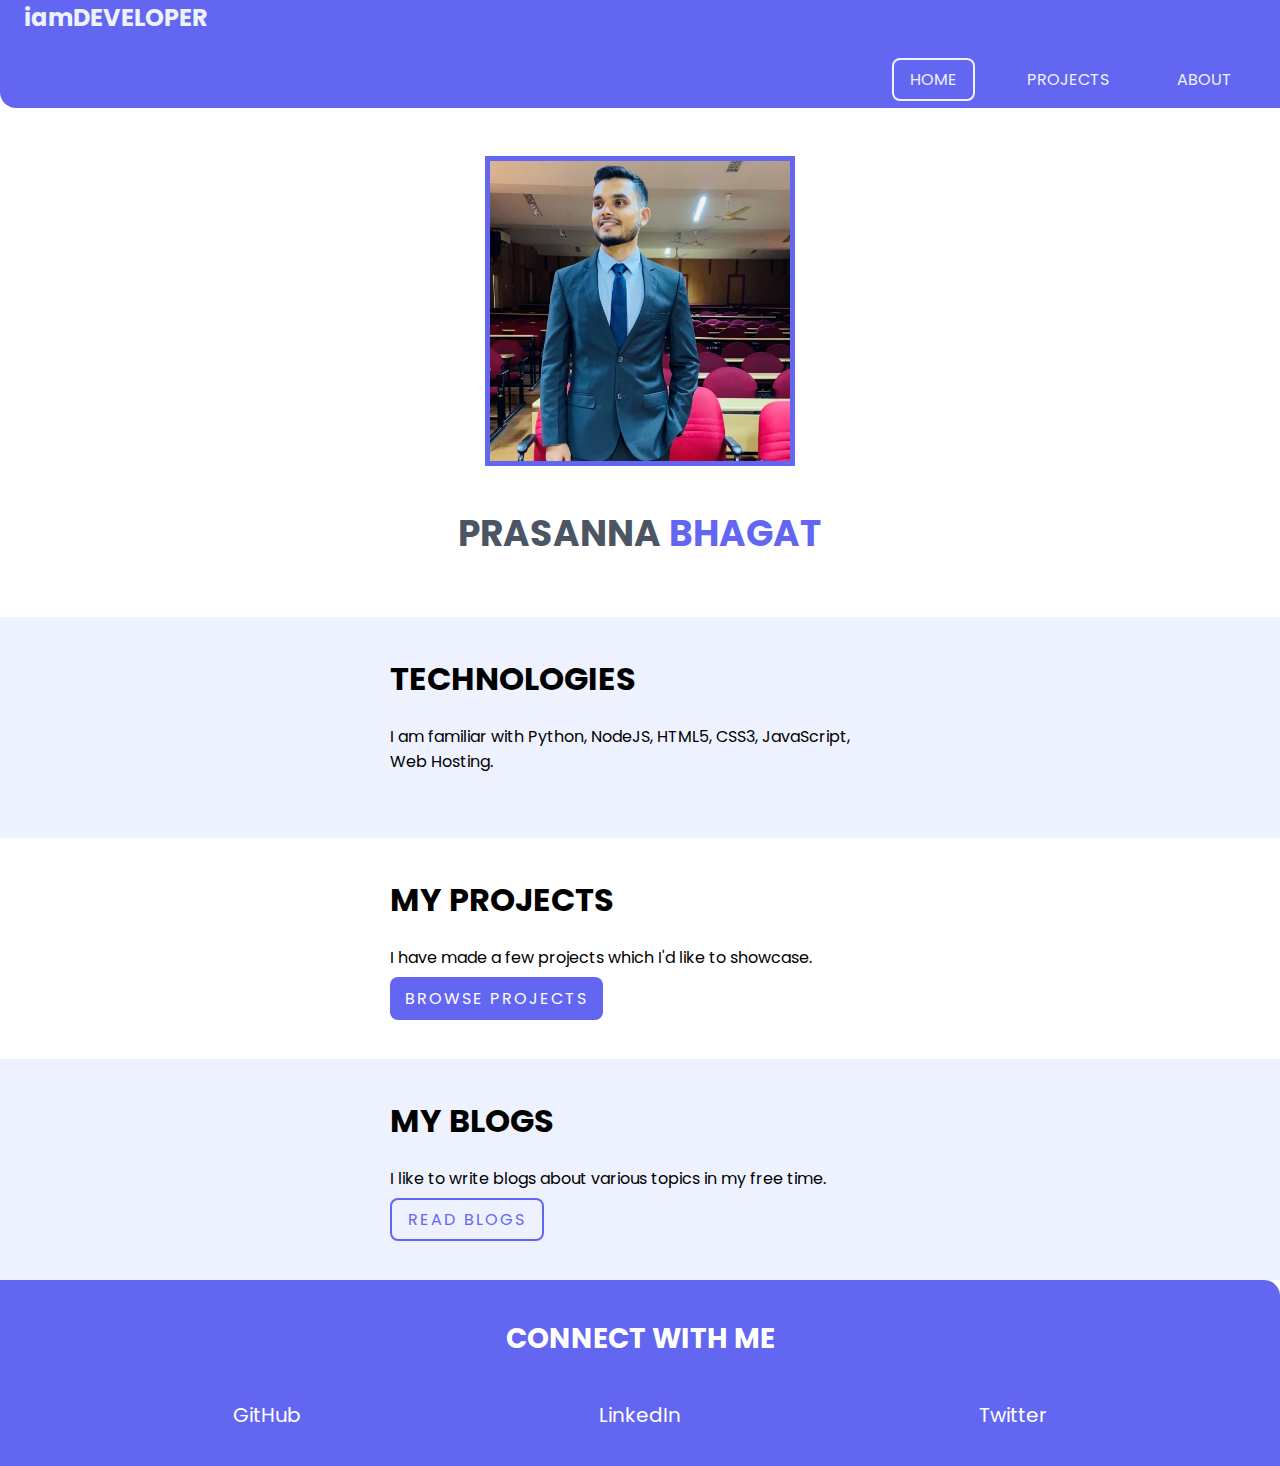
<file: index.html>
<!DOCTYPE html>
<html lang="en">
<head>
    <meta charset="UTF-8">
    <meta http-equiv="X-UA-Compatible" content="IE=edge">
    <meta name="viewport" content="width=device-width, initial-scale=1.0">
    <title>Home | Prasanna Bhagat</title>
    <link href="styles.css" rel="stylesheet">
</head>
<body>
    <nav class="navigation container-fluid">
        <div class="nav-brand"><a href="/"><strong>iamDEVELOPER</strong></a></div>

        <ul class="lists-non-bullet">
            <li class="lists-item-inline">
                <a class="links link-active" href="/">HOME</a>
            </li>
            <li class="lists-item-inline">
                <a class="links" href="/projects.html">PROJECTS</a>
            </li>
            <!-- <li class="lists-item-inline">
                <a class="links" href="/blogs.html">BLOGS</a>
            </li> -->
            <li class="lists-item-inline">
                <a class="links" href="/about.html">ABOUT</a>
            </li>
        </ul>
    </nav>

    <header class="header">

        <img class="header-img" src="Images/main (2).jpg" alt="profile">

        <h1 class="header-title">PRASANNA <sapn style="color: var(--primary-color)">BHAGAT</sapn>
        </h1>
    </header>

    <section class="section ow">
        <div class="container-centred container-fluid">
            <h1 class="section-title">TECHNOLOGIES</h1>
            <p>I am familiar with Python, NodeJS, HTML5, CSS3, JavaScript, Web Hosting.</p>

        </div>

    </section>


    <section class="section">
        <div class="container-fluid 
        container-centred">
            <h1 class="section-title">MY PROJECTS</h1>
            <p>I have made a few projects which I'd like to showcase.</p>
            <a href="/projects.html" class="links link-primary">BROWSE PROJECTS</a>
        </div>
    </section>

    <section class="section ow">
        <div class="container-centred container-fluid">
            <h1 class="section-title">MY BLOGS</h1>
            <p>I like to write blogs about various topics in my free time.</p>
            <a href="/blogs.html" class="links link-secondary">READ BLOGS</a>

        </div>

    </section>

    <footer class="footer container-fluid">
        <p class="footer-header">CONNECT WITH ME</p>
        <ul class="social-links lists-non-bullet">
            <li class="lists-item-inline">
                <a class="links" href="https://github.com/harshitbhagat10">GitHub</a>
            </li>
            <li class="lists-item-inline">
                <a class="links" href="https://www.linkedin.com/in/prasanna-bhagat-aba949156/">LinkedIn</a>
            </li>
            <li class="lists-item-inline">
                <a class="links" href="https://twitter.com/HarshitBhagat9">Twitter</a>
            </li>
        </ul>
    </footer>
    
</body>
</html>
</file>
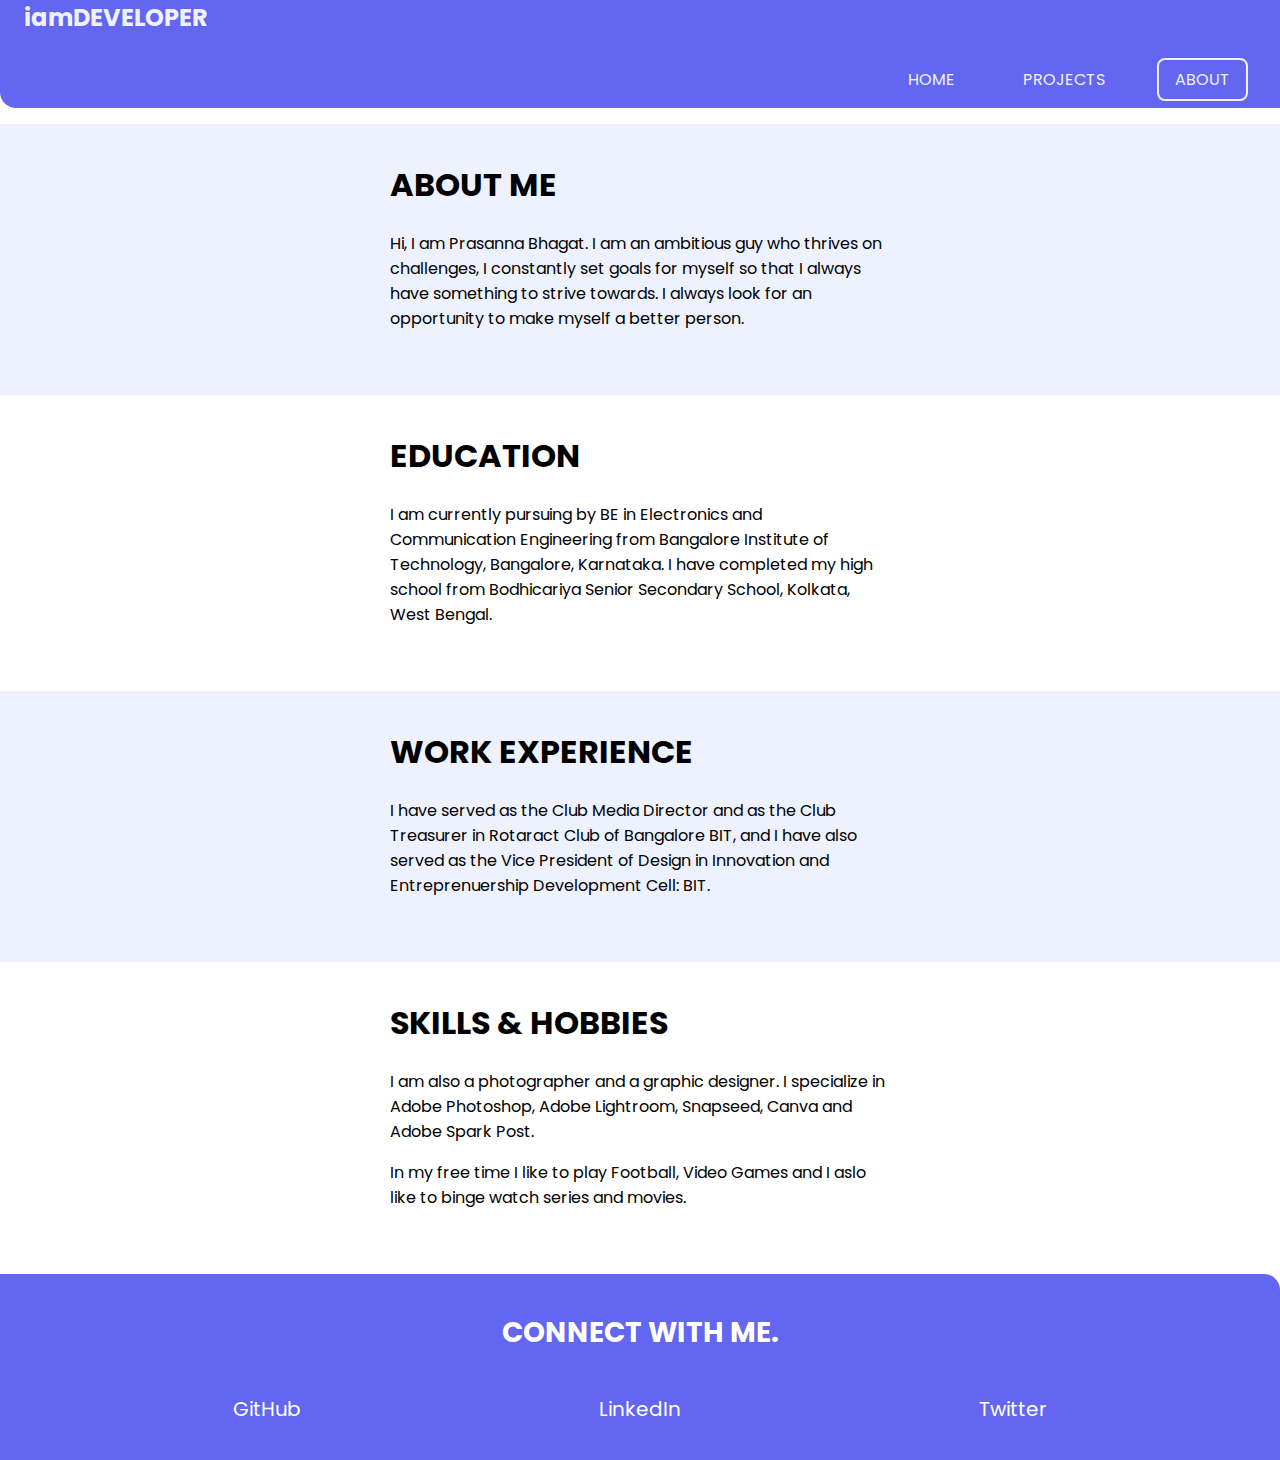
<file: about.html>
<!DOCTYPE html>
<html lang="en">

<head>
    <meta charset="UTF-8">
    <meta http-equiv="X-UA-Compatible" content="IE=edge">
    <meta name="viewport" content="width=device-width, initial-scale=1.0">
    <title>ABOUT | PRASANNA BHAGAT</title>
    <link href="styles.css" rel="stylesheet">
</head>

<body>
    <nav class="navigation container-fluid">
        <div class="nav-brand"><a href="index.html"><strong>iamDEVELOPER</strong></a></div>

        <ul class="lists-non-bullet">
            <li class="lists-item-inline">
                <a class="links" href="/">HOME</a>
            </li>
            <li class="lists-item-inline">
                <a class="links" href="/projects.html">PROJECTS</a>
            </li>
            <!-- <li class="lists-item-inline">
                <a class="links" href="/blogs.html">BLOGS</a>
            </li> -->
            <li class="lists-item-inline">
                <a class="links link-active" href="/about.html">ABOUT</a>
            </li>
        </ul>
    </nav>

    <section class="section ow">
        <div class="container-centred container-fluid">
            <h1 class="section-title">ABOUT ME</h1>
            <p>Hi, I am Prasanna Bhagat. I am an ambitious guy who thrives on challenges, I constantly set goals for
                myself so that I always have something to strive towards. I always look for an opportunity to make
                myself a better person.</p>

        </div>

    </section>

    <section class="section">
        <div class="container-fluid 
        container-centred">
            <h1 class="section-title">EDUCATION</h1>
            <p>I am currently pursuing by BE in Electronics and Communication Engineering from Bangalore Institute of
                Technology, Bangalore, Karnataka. I have completed my high school from Bodhicariya Senior Secondary
                School, Kolkata, West Bengal.
            </p>
        </div>
    </section>

    <section class="section ow">
        <div class="container-centred container-fluid">
            <h1 class="section-title">WORK EXPERIENCE</h1>
            <p>I have served as the Club Media Director and as the Club Treasurer in Rotaract Club of Bangalore BIT, and I have also served as the
                Vice President of Design in Innovation and Entreprenuership Development Cell: BIT. </p>

        </div>

    </section>

    <section class="section">
        <div class="container-fluid 
        container-centred">
            <h1 class="section-title">SKILLS & HOBBIES</h1>
            <p>I am also a photographer and a graphic designer. I specialize in Adobe Photoshop, Adobe Lightroom, Snapseed, Canva and Adobe Spark Post.
            </p>
            <p> In my free time I like to play Football, Video Games and I aslo like to binge watch series and movies.   
            </p>
        </div>
    </section>

    <footer class="footer container-fluid">
        <p class="footer-header">CONNECT WITH ME.</p>
        <ul class="social-links lists-non-bullet">
            <li class="lists-item-inline">
                <a class="links" href="https://github.com/harshitbhagat10">GitHub</a>
            </li>
            <li class="lists-item-inline">
                <a class="links" href="https://www.linkedin.com/in/prasanna-bhagat-aba949156/">LinkedIn</a>
            </li>
            <li class="lists-item-inline">
                <a class="links" href="https://twitter.com/HarshitBhagat9">Twitter</a>
            </li>
        </ul>
    </footer>
</body>

</html>
</file>
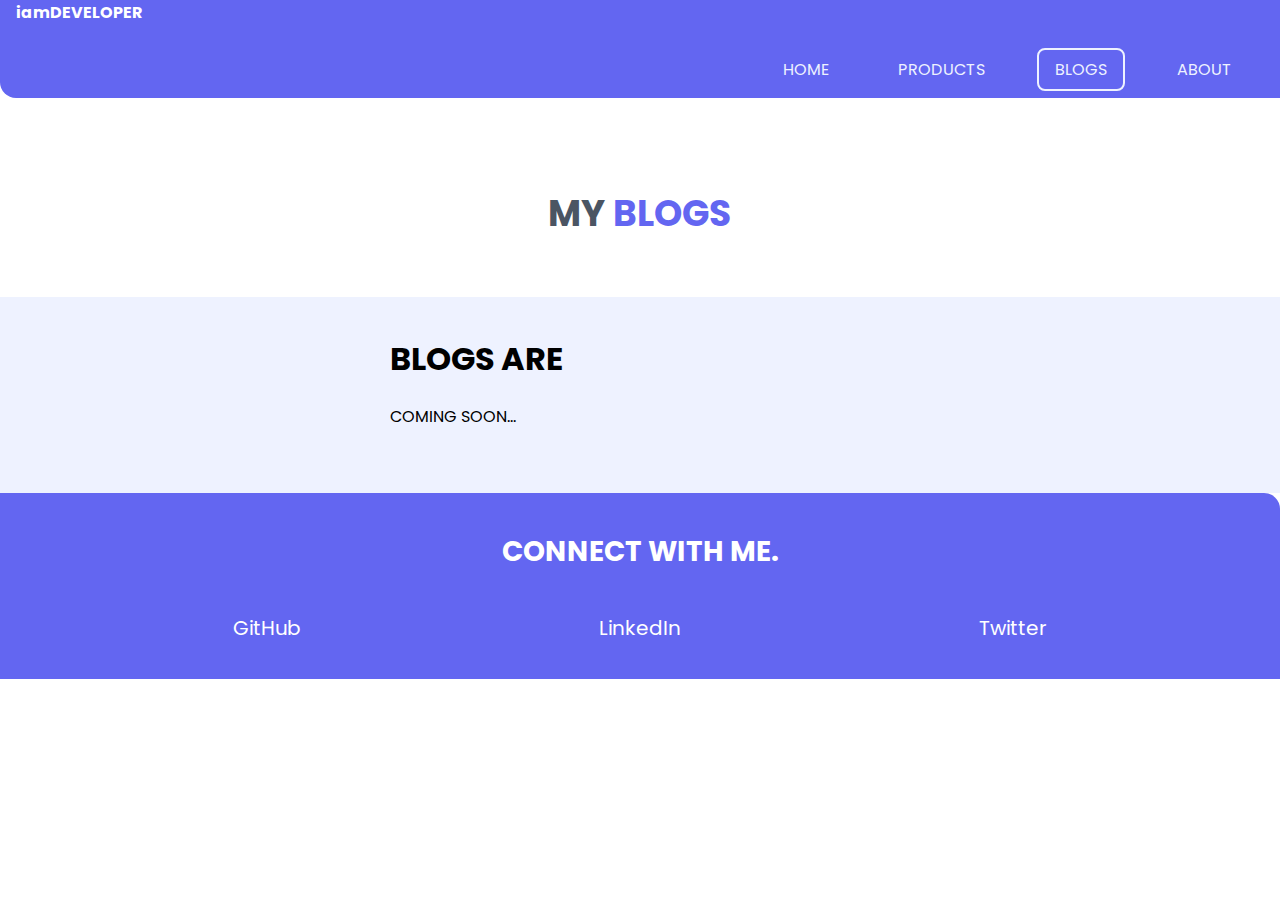
<file: blogs.html>
<!DOCTYPE html>
<html lang="en">
<head>
    <meta charset="UTF-8">
    <meta http-equiv="X-UA-Compatible" content="IE=edge">
    <meta name="viewport" content="width=device-width, initial-scale=1.0">
    <title>BLOGS | PRASANNA BHAGAT</title>
    <link href="styles.css" rel="stylesheet">
</head>
<body>
    <nav class="navigation container-fluid">
        <div class="nav-brand"><strong>iamDEVELOPER</strong></div>

        <ul class="lists-non-bullet">
            <li class="lists-item-inline">
                <a class="links " href="/">HOME</a>
            </li>
            <li class="lists-item-inline">
                <a class="links" href="/projects.html">PRODUCTS</a>
            </li>
            <li class="lists-item-inline">
                <a class="links link-active" href="/blogs.html">BLOGS</a>
            </li>
            <li class="lists-item-inline">
                <a class="links" href="/about.html">ABOUT</a>
            </li>
        </ul>
    </nav>

    <header class="header">

        <h1 class="header-title">MY<sapn style="color: var(--primary-color)"> BLOGS</sapn>
        </h1>
    </header>

    <section class="section ow">
        <div class="container-centred container-fluid">
            <h1 class="section-title">BLOGS ARE</h1>
            <p>COMING SOON...</p>
        </div>

    </section>
    <footer class="footer container-fluid">
        <p class="footer-header">CONNECT WITH ME.</p>
        <ul class="social-links lists-non-bullet">
            <li class="lists-item-inline">
                <a class="links" href="https://github.com/harshitbhagat10">GitHub</a>
            </li>
            <li class="lists-item-inline">
                <a class="links" href="https://www.linkedin.com/in/prasanna-bhagat-aba949156/">LinkedIn</a>
            </li>
            <li class="lists-item-inline">
                <a class="links" href="https://twitter.com/HarshitBhagat9">Twitter</a>
            </li>
        </ul>
    </footer>

    
</body>
</html>
</file>
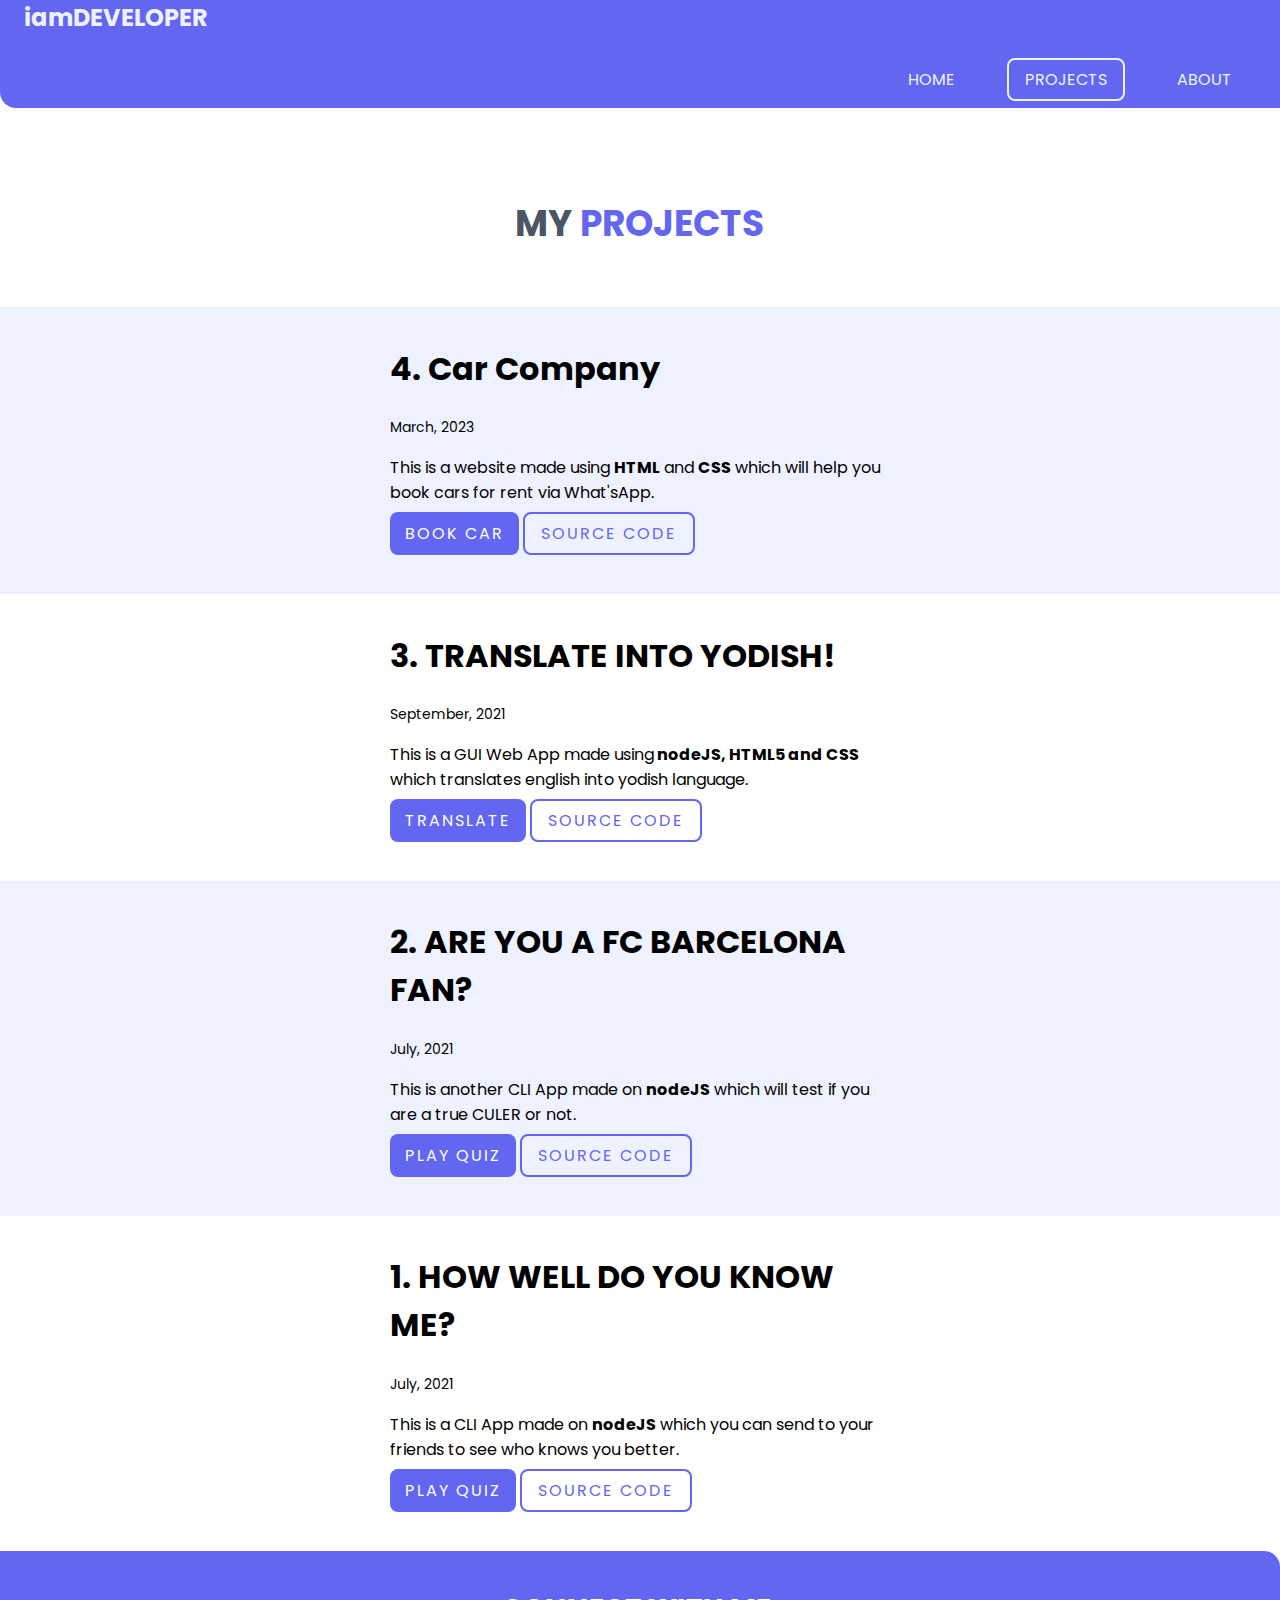
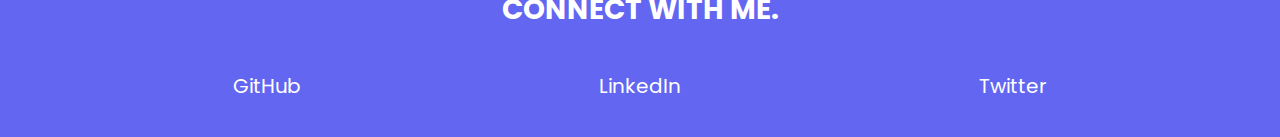
<file: projects.html>
<!DOCTYPE html>
<html lang="en">

<head>
    <meta charset="UTF-8">
    <meta http-equiv="X-UA-Compatible" content="IE=edge">
    <meta name="viewport" content="width=device-width, initial-scale=1.0">
    <title>PROJECTS | PRASANNA BHAGAT</title>
    <link href="styles.css" rel="stylesheet">
</head>

<body>
    <nav class="navigation container-fluid">
        <div class="nav-brand"><a href="index.html"><strong>iamDEVELOPER</strong></a></div>

        <ul class="lists-non-bullet">
            <li class="lists-item-inline">
                <a class="links" href="index.html">HOME</a>
            </li>
            <li class="lists-item-inline">
                <a class="links link-active" href="projects.html">PROJECTS</a>
            </li>
            <!-- <li class="lists-item-inline">
                <a class="links" href="/blogs.html">BLOGS</a>
            </li> -->
            <li class="lists-item-inline">
                <a class="links" href="about.html">ABOUT</a>
            </li>
        </ul>
    </nav>

    <header class="header">

        <h1 class="header-title">MY<span style="color: var(--primary-color)"> PROJECTS</span>
        </h1>
    </header>

    <section class="section ow">
        <div class="container-centred container-fluid">
            <h1 class="section-title">4. Car Company</h1>
            <small>March, 2023</small>
            <p>This is a website made using <strong>HTML</strong> and <strong>CSS</strong> which will help you book cars for rent via What'sApp.</p>
            <a href="https://carcompany.netlify.app/" class="links link-primary" target="_blank">BOOK CAR</a>

            <a href="https://github.com/harshitbhagat10/CarCompany.github.io" class="links link-secondary" target="_blank">SOURCE CODE</a>
        </div>

    </section>

    <section class="section">
        <div class="container-fluid 
        container-centred">
            <h1 class="section-title">3. TRANSLATE INTO YODISH!</h1>
            <small>September, 2021</small>
            <p>This is a GUI Web App made using<strong> nodeJS, HTML5 and CSS</strong> which translates english into yodish language.</p>
            <a href="https://goyodish.netlify.app/" class="links link-primary" target="_blank">TRANSLATE</a>

            <a href="https://github.com/harshitbhagat10/Translate-into-Yodish" class="links link-secondary" target="_blank">SOURCE CODE</a>
        </div>
    </section>

    <section class="section ow">
        <div class="container-centred container-fluid">
            <h1 class="section-title">2. ARE YOU A FC BARCELONA FAN?</h1>
            <small>July, 2021</small>
            <p>This is another CLI App made on <strong>nodeJS</strong> which will test if you are a true CULER or not.</p>
            <a href="https://replit.com/@harshitbhagat10/FCBarcelona-Quiz?embed=1&output=1" class="links link-primary" target="_blank">PLAY QUIZ</a>

            <a href="https://github.com/harshitbhagat10/FC-Barcelona-Quiz/blob/05c94976ed5743035c4ed371ce59568546e68364/node.js" class="links link-secondary" target="_blank">SOURCE CODE</a>
        </div>

    </section>

    <section class="section">
        <div class="container-fluid 
        container-centred">
            <h1 class="section-title">1. HOW WELL DO YOU KNOW ME?</h1>
            <small>July, 2021</small>
            <p>This is a CLI App made on <strong>nodeJS</strong> which you can send to your friends to see who knows you better.</p>
            <a href="https://replit.com/@harshitbhagat10/The-EndGame?embed=1&output=1" class="links link-primary" target="_blank">PLAY QUIZ</a>

            <a href="https://github.com/harshitbhagat10/My-Quiz/blob/309dbf22fcca009f1129b08cd1138a18ab9d456c/node.js" class="links link-secondary" target="_blank">SOURCE CODE</a>
        </div>
    </section>
   
    <footer class="footer container-fluid">
        <p class="footer-header">CONNECT WITH ME.</p>
        <ul class="social-links lists-non-bullet">
            <li class="lists-item-inline">
                <a class="links" href="https://github.com/harshitbhagat10" target="_blank">GitHub</a>
            </li>
            <li class="lists-item-inline">
                <a class="links" href="https://www.linkedin.com/in/prasanna-bhagat-aba949156/" target="_blank">LinkedIn</a>
            </li>
            <li class="lists-item-inline">
                <a class="links" href="https://twitter.com/HarshitBhagat9" target="_blank">Twitter</a>
            </li>
        </ul>
    </footer>
    

</body>

</html>
</file>
<file: styles.css>
/* TYPOGRAPHY */
@import url('https://fonts.googleapis.com/css2?family=Poppins:wght@200;400;600&display=swap');

:root {
    --primary-color: #6366F1;
    --dark-gray: #4B5563;
    --off-white: #EEF2FF;
}


body {
    font-family: 'Poppins', sans-serif;
    margin: 0px;
}
.nav-brand{
    cursor: pointer;
}

hr {
    margin: 2rem 0rem;
}

small{
    font-size: 14px;
}

.header-img{
    border: 5px solid var(--primary-color);
}

/* CONTAINER */
.container-fluid {
    padding-left: 1rem;
    padding-right: 1rem;
}

.container-centred {
    padding-bottom: 2rem;
    max-width: 500px;
    margin: auto;
}

/* LINKS */
.links {
    text-decoration: none;
    padding: 0.5rem 1rem;
    cursor: pointer;
    transition: all 0.3s ease 0s;
}
.links:hover{
   color: black;
}


.link-primary {
    padding: 10px 15px;
    letter-spacing: 2px;
    background-color: var(--primary-color);
    color: white;
    border-radius: 0.5rem;
    cursor: pointer;
    transition: all 0.3s ease 0s;
}

.link-secondary {
    letter-spacing: 2px;
    color: var(--primary-color);
    border-radius: 0.5rem;
    border: 2px solid var(--primary-color);
    cursor: pointer;
    transition: all 0.3s ease 0s;

}
.link-primary:hover{
    background-color:white;
    border: 2px solid var(--primary-color);
    color: var(--primary-color);
    /* font-weight: 500; */
}
.link-secondary:hover{
    background-color:var(--primary-color);
    color: var(--off-white);
    /* font-weight: 500; */
}


/* LISTS */
.lists-reversed{

}

.lists-non-bullet {
    list-style: none;
}

.lists-item-inline {
    display: inline;
    padding: 0rem 0.2rem;
}



/* NAV */

.navigation {
    background-color: var(--primary-color);
    color: white;
    border-bottom-left-radius: 1rem;
}

.navigation .links {
    color: var(--off-white);
    cursor: pointer;
    transition: all 0.3s ease 0s;
    border-radius: 0.5rem;
}
.navigation .links:hover{
    background-color: var(--off-white);
    border-radius: 0.5rem;
    color: var(--primary-color);
}

.navigation .lists-non-bullet {
    font-size: auto;
    padding: 1rem 0rem;
    text-align:right;
    letter-spacing: 0px;
}
.navigation .lists-item-inline{
    padding: 0rem 0rem;
    margin: 1rem;
}

.nav-brand a{
    font-size: 1.5rem;
    padding: 0.5rem 0.5rem;
    text-align: left;
    text-decoration: none;
    cursor: pointer;
    color: var(--off-white);
}

.navigation .link-active {
    border: 2px solid var(--off-white);
    border-radius: 0.5rem;
}



/* HEADER */
.header {
    padding: 2rem;
}

.header .header-img {
    max-width: 300px;
    display: block;
    margin: auto;
}

.header .header-title {
    color: var(--dark-gray);
    text-align: center;
    padding-top: 1rem;
    font-size: 36px;
}


/* SECTION */
.section {
    padding: 1rem;
}

.section.ow {
    background-color: var(--off-white);
}


/* FOOTER */

.footer {
    padding:10px 0 20px 0;
    background-color: var(--primary-color);
    text-align: center;
    color: white;
    border-top-right-radius: 1rem;
}

.footer .links {
    font-size: 20px;
    margin: 8rem;
    color: white;
    cursor: pointer;
    transition: all 0.3s ease 0s;
    border-radius: 0.5rem;
}
.footer .links:hover {
    background-color: var(--off-white);
    color: #6366F1;
    border-radius: 0.5rem;
}


.footer ul {
    padding-inline-start: 0px;
}

.footer-header{
    font-size: 28px;
    font-weight: bold;
    margin-bottom: 40px;
}
</file>
